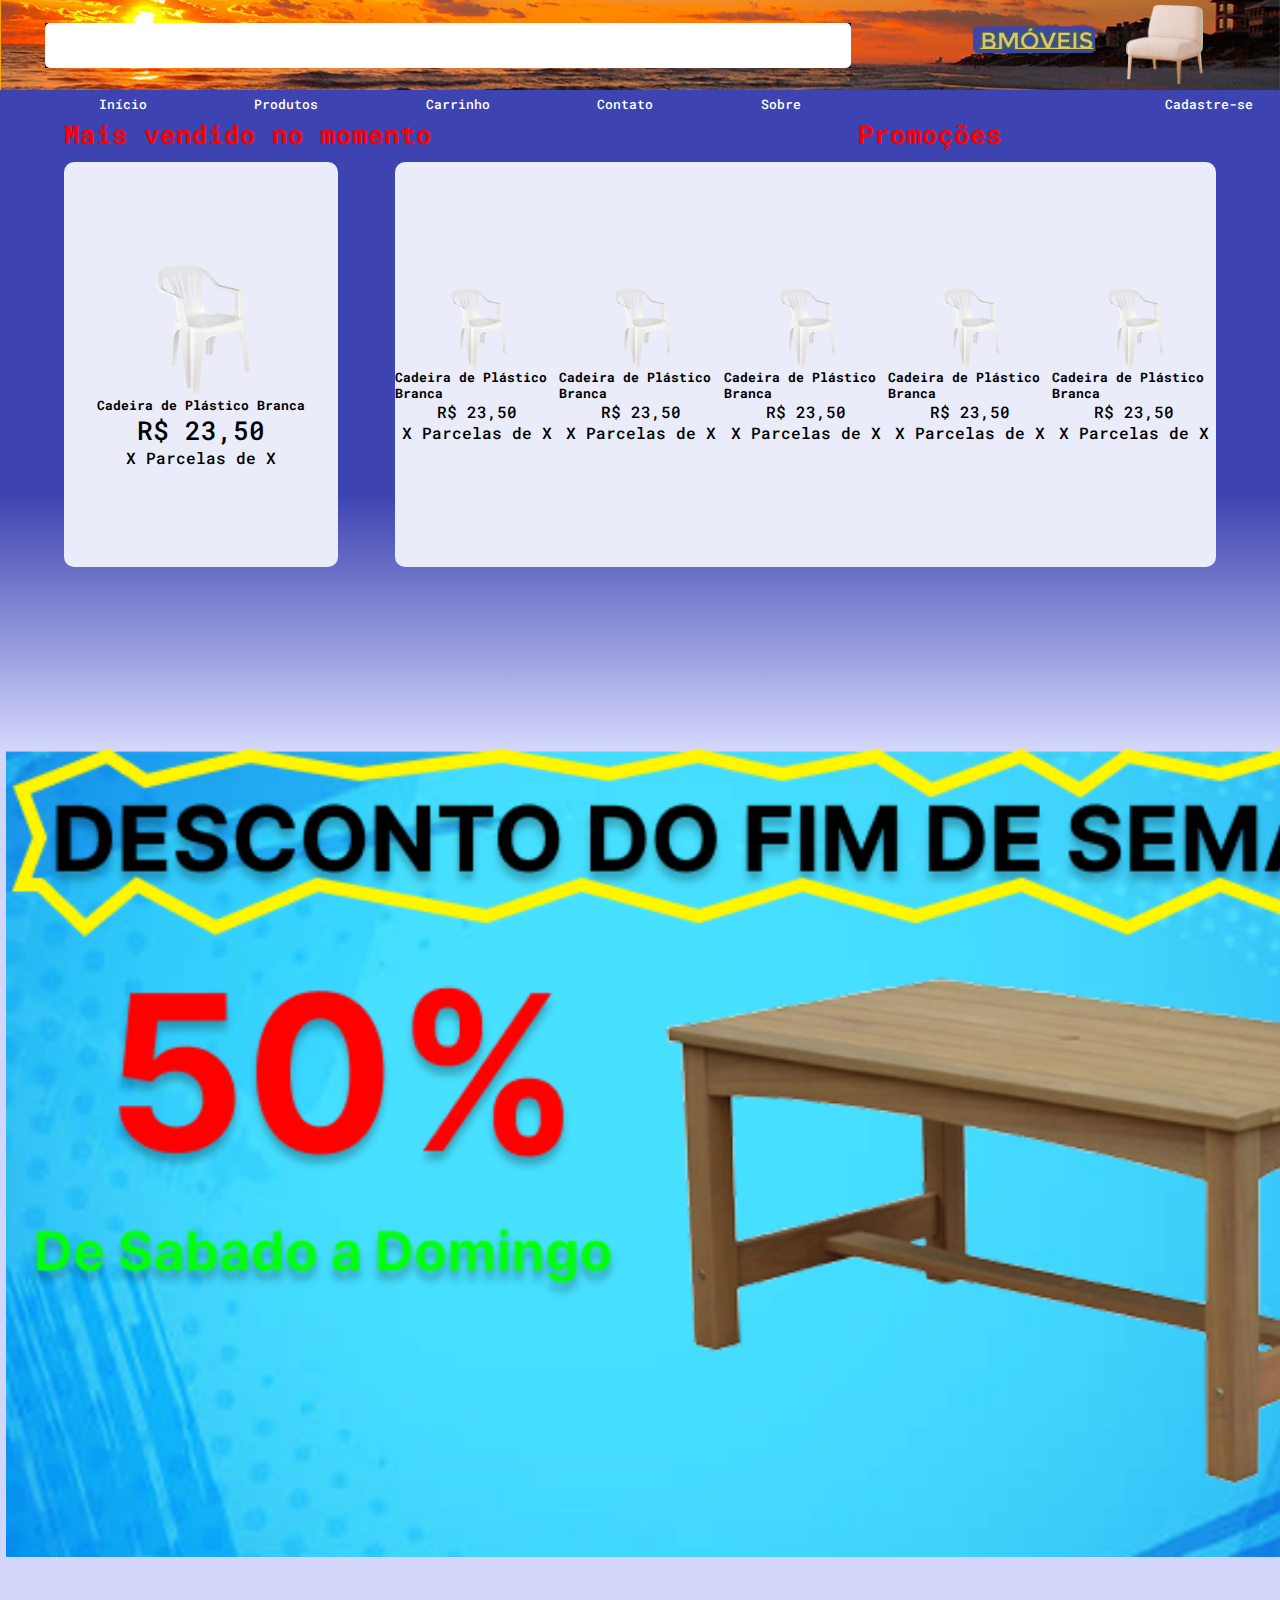
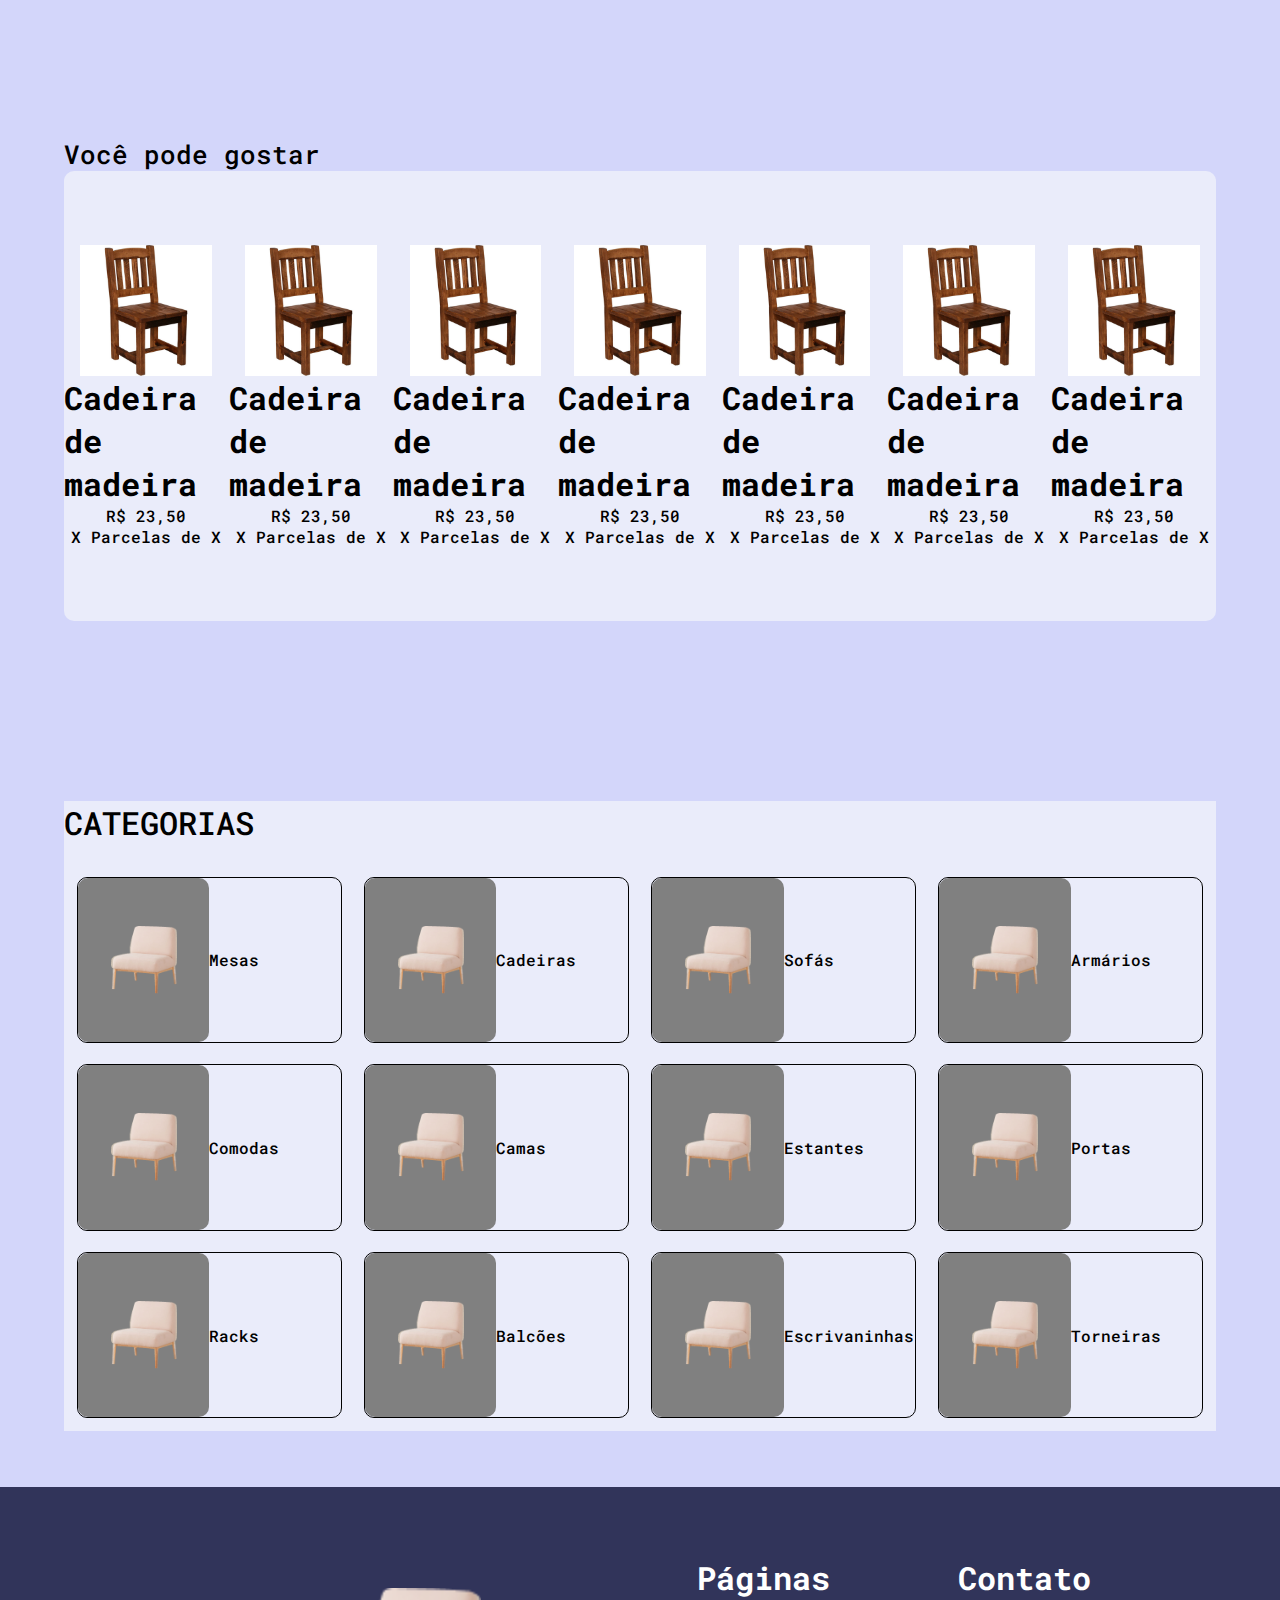
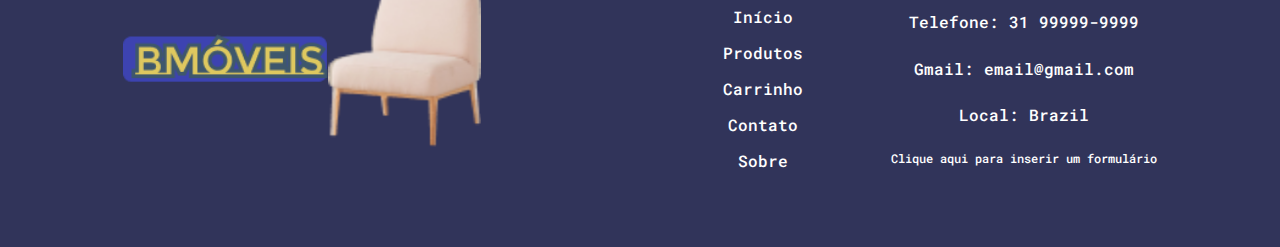
<file: index.html>
<!DOCTYPE html>
<html lang="pt-BR">

<head>
    <meta charset="UTF-8">
    <meta name="viewport" content="width=device-width, initial-scale=1.0">
    <title>BMóveis-Início</title>
    <link rel="stylesheet " href="importante.css">
    <link rel="stylesheet" href="header.css">
    <link rel="preconnect" href="https://fonts.googleapis.com">
    <link rel="preconnect" href="https://fonts.gstatic.com" crossorigin>
    <link href="https://fonts.googleapis.com/css2?family=Roboto+Mono:ital,wght@0,100..700;1,100..700&display=swap"
        rel="stylesheet">
    <link rel="stylesheet" href="home.css">
    <link rel="stylesheet" href="footer.css">
</head>

<body>
    <header>
        <div id="headerCima">
            <div id="inputWrapWrap">
                <div id="inputWrap">
                    <input>
                </div>
            </div>
            <div id="logoWrap">
                <div id="logoName">
                </div>
                <div id="logoImageWrap">
                    <img src="imagens/Mask group.png">
                </div>
            </div>
        </div>
        <div id="headerBaixo">
            <div>
                <div>
                    <a href="index.html">Início</a>
                    <a>Produtos</a>
                    <a>Carrinho</a>
                    <a>Contato</a>
                    <a href="sobre.html">Sobre</a>
                </div>
            </div>
            <a>Cadastre-se</a>
        </div>
    </header>
    <section id="homeStartSection">
        <div id="mainOffer">
            <div id="OfferLabelWrap">
                <h1>Mais vendido no momento</h1>
                <div></div>
                <h1>Promoções</h1>
            </div>
            <div id="OfferWrap">
                <div id="Offer1" class="product" onclick="redirecionar()">
                    <img src="imagens/image-removebg-preview.png" width="50%">
                    <h1>Cadeira de Plástico Branca</h1>
                    <span>R$ 23,50</span>
                    X Parcelas de X
                </div>
                <div id="Offer2" onclick="redirecionar()">
                    <div class="item">
                        <img src="imagens/image-removebg-preview.png" width="50%">
                        <h1>Cadeira de Plástico Branca</h1>
                        <span>R$ 23,50</span>
                        <span>X Parcelas de X</span>
                    </div>
                    <div class="item">
                        <img src="imagens/image-removebg-preview.png" width="50%">
                        <h1>Cadeira de Plástico Branca</h1>
                        <span>R$ 23,50</span>
                        X Parcelas de X
                    </div>
                    <div class="item">
                        <img src="imagens/image-removebg-preview.png" width="50%">
                        <h1>Cadeira de Plástico Branca</h1>
                        <span>R$ 23,50</span>
                        X Parcelas de X
                    </div>
                    <div class="item">
                        <img src="imagens/image-removebg-preview.png" width="50%">
                        <h1>Cadeira de Plástico Branca</h1>
                        <span>R$ 23,50</span>
                        X Parcelas de X
                    </div>
                    <div class="item">
                        <img src="imagens/image-removebg-preview.png" width="50%">
                        <h1>Cadeira de Plástico Branca</h1>
                        <span>R$ 23,50</span>
                        X Parcelas de X
                    </div>
                </div>
            </div>

        </div>
    </section>
    <section id="homeSection">
        <div id="Discount">
            <div></div>
        </div>
        <div id="spacer1"></div>
        <span>Você pode gostar</span>
        <div id="Offer3">
            <div class="item">

                <img src="imagens/wooden-chair.jpg" width="80%">
                <h1>Cadeira de madeira</h1>
                <span>R$ 23,50</span>
                <span>X Parcelas de X</span>
            </div>
            <div class="item">

                <img src="imagens/wooden-chair.jpg" width="80%">
                <h1>Cadeira de madeira</h1>
                <span>R$ 23,50</span>
                <span>X Parcelas de X</span>
            </div>
            <div class="item">

                <img src="imagens/wooden-chair.jpg" width="80%">
                <h1>Cadeira de madeira</h1>
                <span>R$ 23,50</span>
                <span>X Parcelas de X</span>
            </div>
            <div class="item">

                <img src="imagens/wooden-chair.jpg" width="80%">
                <h1>Cadeira de madeira</h1>
                <span>R$ 23,50</span>
                <span>X Parcelas de X</span>
            </div>
            <div class="item">

                <img src="imagens/wooden-chair.jpg" width="80%">
                <h1>Cadeira de madeira</h1>
                <span>R$ 23,50</span>
                <span>X Parcelas de X</span>
            </div>
            <div class="item">

                <img src="imagens/wooden-chair.jpg" width="80%">
                <h1>Cadeira de madeira</h1>
                <span>R$ 23,50</span>
                <span>X Parcelas de X</span>
            </div>
            <div class="item">

                <img src="imagens/wooden-chair.jpg" width="80%">
                <h1>Cadeira de madeira</h1>
                <span>R$ 23,50</span>
                <span>X Parcelas de X</span>
            </div>
        </div>
        <div id="spacer1"></div>
        <div id="categoriasWrap">
            <span>CATEGORIAS</span>
            <div id="categorias">
                <div class="categoria-item">
                    <div class="categoria-imagem-fundo">
                        <div class="categoria-imagem"></div>
                    </div>
                    <span>Mesas</span>
                </div>
                <div class="categoria-item">
                    <div class="categoria-imagem-fundo">
                        <div class="categoria-imagem"></div>
                    </div>
                    <span>Cadeiras</span>
                </div>
                <div class="categoria-item">
                    <div class="categoria-imagem-fundo">
                        <div class="categoria-imagem"></div>
                    </div>
                    <span>Sofás</span>
                </div>
                <div class="categoria-item">
                    <div class="categoria-imagem-fundo">
                        <div class="categoria-imagem"></div>
                    </div>
                    <span>Armários</span>
                </div>
                <div class="categoria-item">
                    <div class="categoria-imagem-fundo">
                        <div class="categoria-imagem"></div>
                    </div>
                    <span>Comodas</span>
                </div>
                <div class="categoria-item">
                    <div class="categoria-imagem-fundo">
                        <div class="categoria-imagem"></div>
                    </div>
                    <span>Camas</span>
                </div>
                <div class="categoria-item">
                    <div class="categoria-imagem-fundo">
                        <div class="categoria-imagem"></div>
                    </div>
                    <span>Estantes</span>
                </div>
                <div class="categoria-item">
                    <div class="categoria-imagem-fundo">
                        <div class="categoria-imagem"></div>
                    </div>
                    <span>Portas</span>
                </div>
                <div class="categoria-item">
                    <div class="categoria-imagem-fundo">
                        <div class="categoria-imagem"></div>
                    </div>
                    <span>Racks</span>
                </div>
                <div class="categoria-item">
                    <div class="categoria-imagem-fundo">
                        <div class="categoria-imagem"></div>
                    </div>
                    <span>Balcões</span>
                </div>
                <div class="categoria-item">
                    <div class="categoria-imagem-fundo">
                        <div class="categoria-imagem"></div>
                    </div>
                    <span>Escrivaninhas</span>
                </div>
                <div class="categoria-item">
                    <div class="categoria-imagem-fundo">
                        <div class="categoria-imagem"></div>
                    </div>
                    <span>Torneiras</span>
                </div>
            </div>
        </div>
    </section>
    <footer>
        <div id="footerLogoWrap">
            <div id="footerLogoName"></div>
            <div id="footerLogoImage"></div>
        </div>
        <div id="footerPgsWrap">
            <h1>Páginas</h1>
            <div>
                <a>Início</a>
                <a>Produtos</a>
                <a>Carrinho</a>
                <a>Contato</a>
                <a>Sobre</a>
            </div>
        </div>
        <div id="footerContactWrap">
            <h1>Contato</h1>
            <div>
                <span>Telefone: 31 99999-9999</span>
                <span>Gmail: email@gmail.com</span>
                <span>Local: Brazil</span>
                <a href="formulario.html">Clique aqui para inserir um formulário</a>
            </div>
        </div>
    </footer>


    <script src="javascript.js">
    </script>
</body>

</html>
</file>
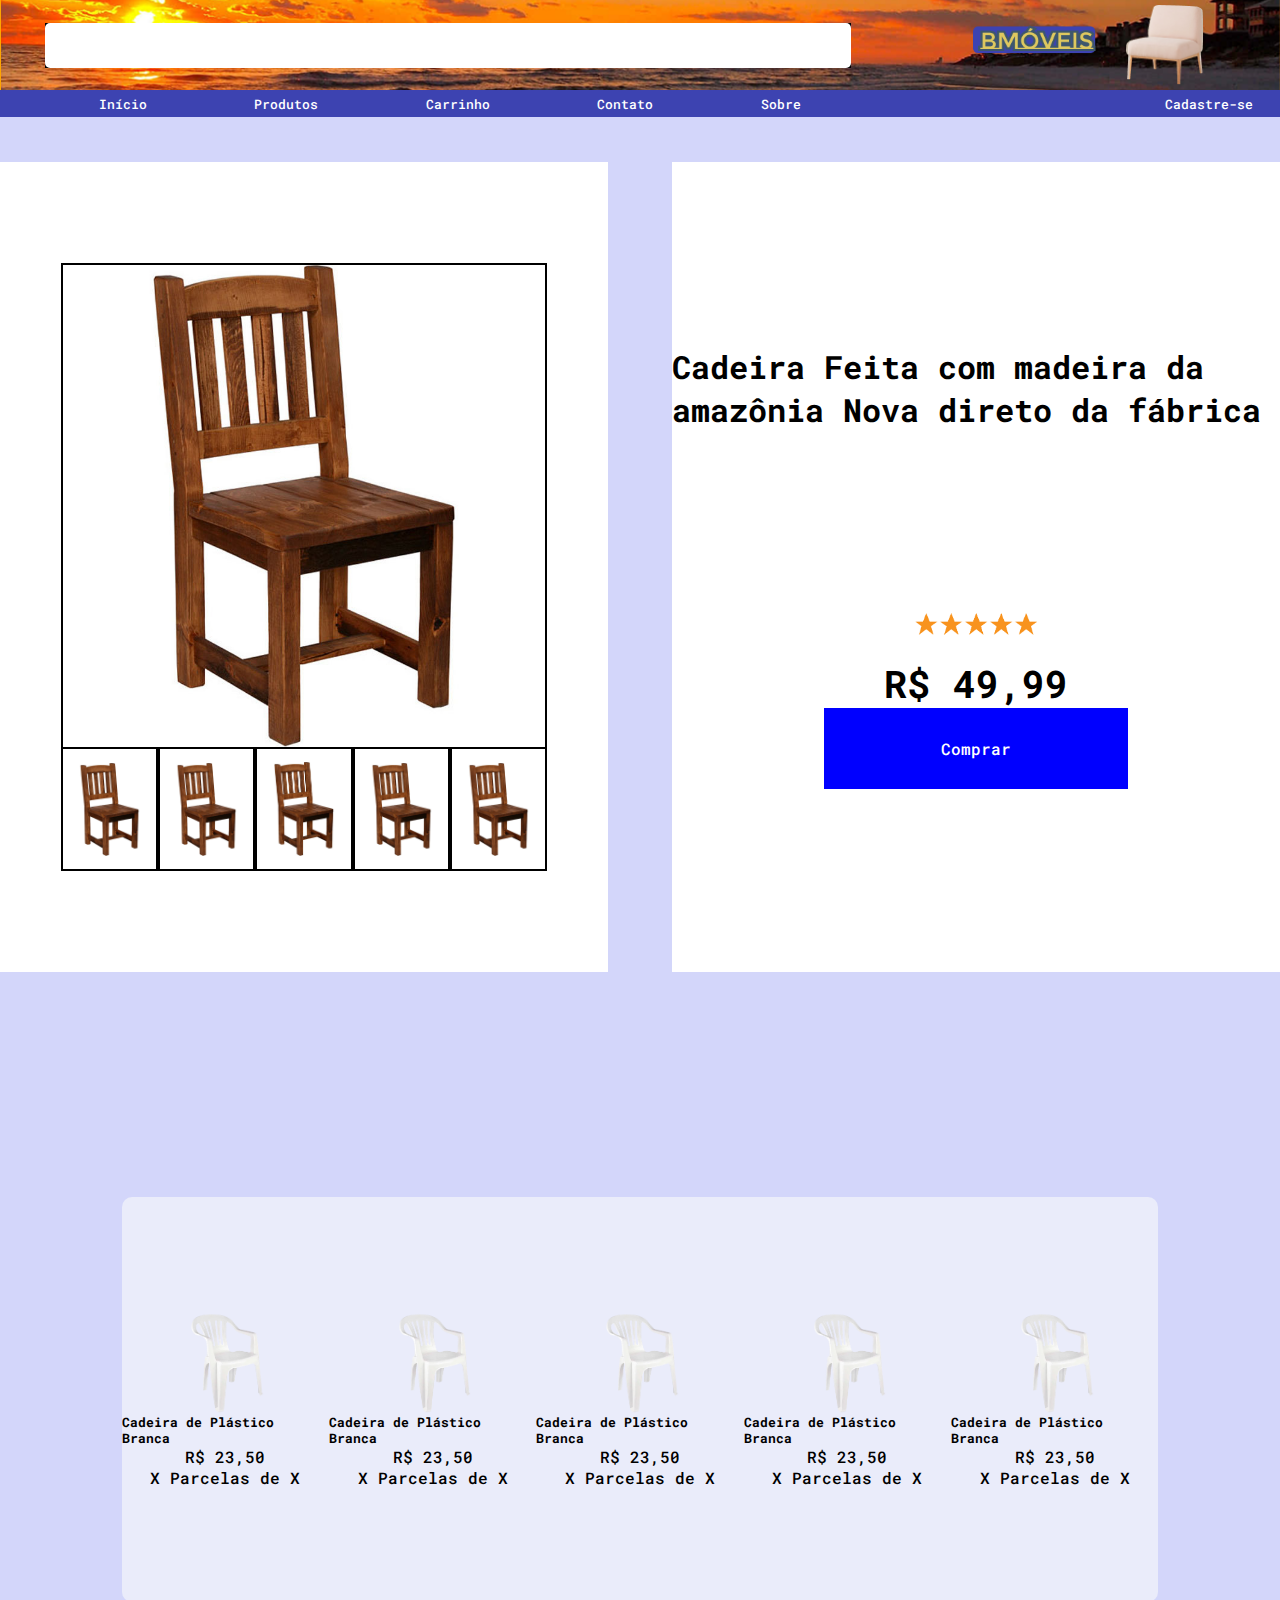
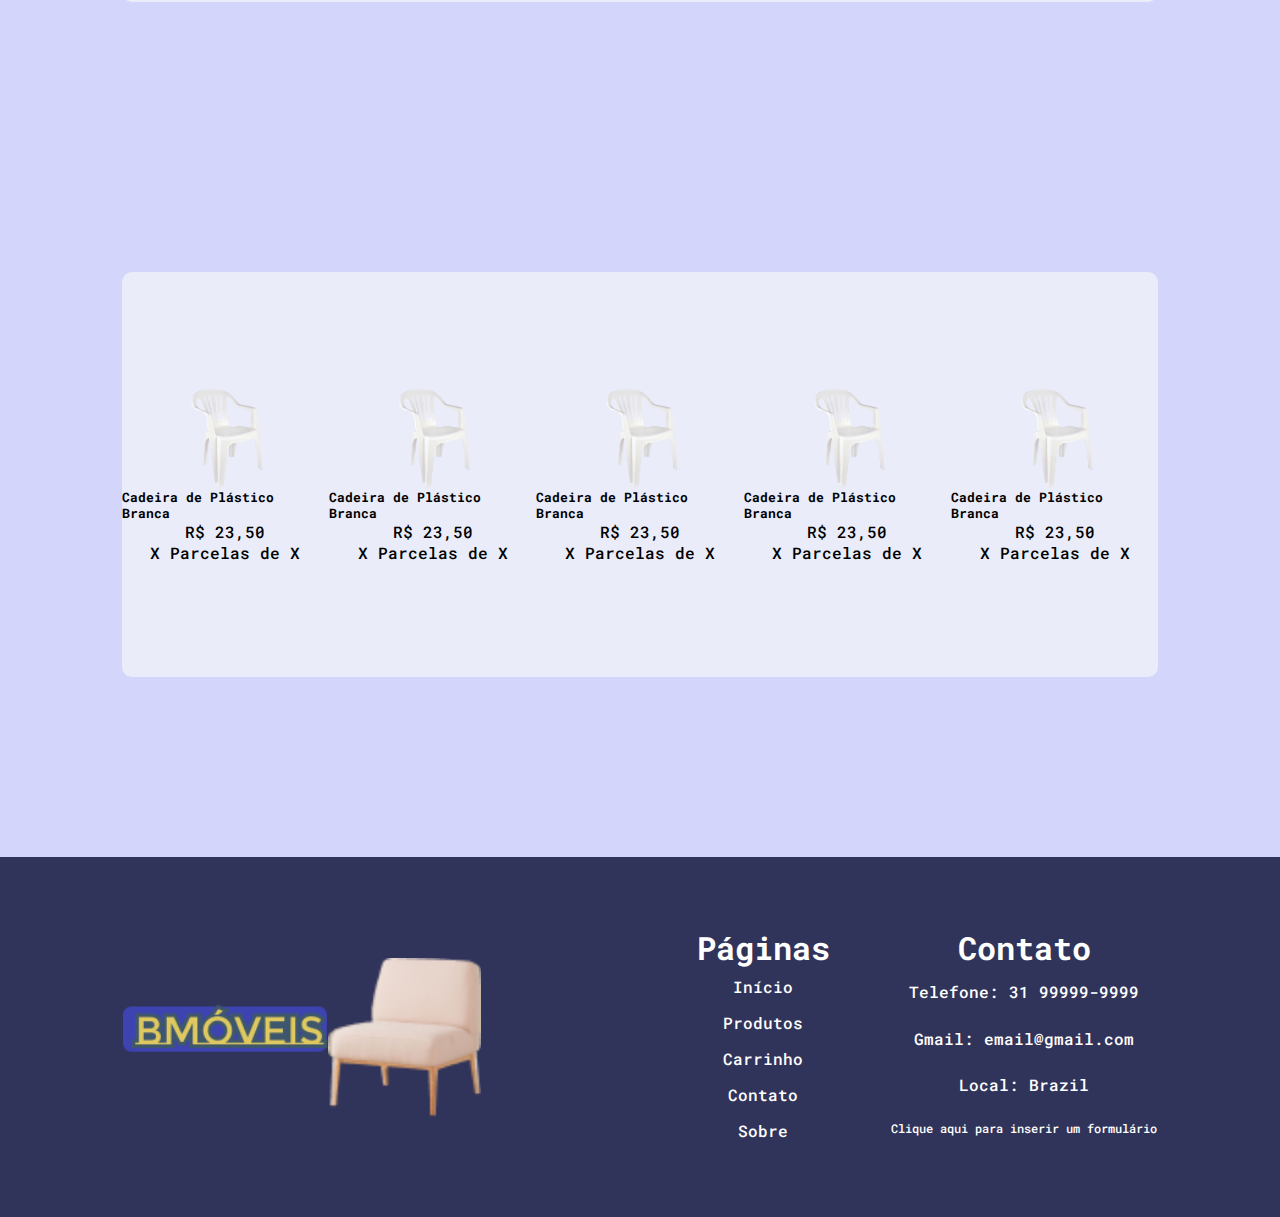
<file: produto.html>
<!DOCTYPE html>
<html lang="pt-BR">

<head>
    <meta charset="UTF-8">
    <meta name="viewport" content="width=device-width, initial-scale=1.0">
    <title>BMóveis-Início</title>
    <link rel="stylesheet " href="importante.css">
    <link rel="stylesheet" href="header.css">
    <link rel="preconnect" href="https://fonts.googleapis.com">
    <link rel="preconnect" href="https://fonts.gstatic.com" crossorigin>
    <link href="https://fonts.googleapis.com/css2?family=Roboto+Mono:ital,wght@0,100..700;1,100..700&display=swap"
        rel="stylesheet">
    <link rel="stylesheet" href="home.css">
    <link rel="stylesheet" href="footer.css">
    <link rel="stylesheet" href="produto.css">
    <link rel="stylesheet" href="home.css">
</head>

<body>
    <header>
        <div id="headerCima">
            <div id="inputWrapWrap">
                <div id="inputWrap">
                    <input>
                </div>
            </div>
            <div id="logoWrap">
                <div id="logoName">
                </div>
                <div id="logoImageWrap">
                    <img src="imagens/Mask group.png">
                </div>
            </div>
        </div>
        <div id="headerBaixo">
            <div>
                <div>
                    <a href="index.html">Início</a>
                    <a>Produtos</a>
                    <a>Carrinho</a>
                    <a>Contato</a>
                    <a href="sobre.html">Sobre</a>
                </div>
            </div>
            <a>Cadastre-se</a>
        </div>
    </header>
    <section id="homeSection">
        <div id="productWrap">
            <div id="product">
             <div id="productMainImage"></div>   
             <div id="productImagesWrap">
                <div></div>
                <div></div>
                <div></div>
                <div></div>
                <div></div>
             </div>
            </div>
            <div id="productInfo">
                <h1 id="nomeProduto">Cadeira Feita com madeira da amazônia Nova direto da fábrica</h1>
                <div id="estrelas">
                </div>
                <h1 id="preçoProduto">R$ 49,99</h1>
                <div id="comprar"><span>Comprar</span></div>
                <div id="garantias"></div>
            </div>
        </div>
        <div id="spacer2"></div>
        <div id="mainOffer">
            <div id="OfferWrap">
                <div id="Offer2" onclick="redirecionar()">
                    <div class="item">
                        <img src="imagens/image-removebg-preview.png" width="50%">
                        <h1>Cadeira de Plástico Branca</h1>
                        <span>R$ 23,50</span>
                        <span>X Parcelas de X</span>
                    </div>
                    <div class="item">
                        <img src="imagens/image-removebg-preview.png" width="50%">
                        <h1>Cadeira de Plástico Branca</h1>
                        <span>R$ 23,50</span>
                        X Parcelas de X
                    </div>
                    <div class="item">
                        <img src="imagens/image-removebg-preview.png" width="50%">
                        <h1>Cadeira de Plástico Branca</h1>
                        <span>R$ 23,50</span>
                        X Parcelas de X
                    </div>
                    <div class="item">
                        <img src="imagens/image-removebg-preview.png" width="50%">
                        <h1>Cadeira de Plástico Branca</h1>
                        <span>R$ 23,50</span>
                        X Parcelas de X
                    </div>
                    <div class="item">
                        <img src="imagens/image-removebg-preview.png" width="50%">
                        <h1>Cadeira de Plástico Branca</h1>
                        <span>R$ 23,50</span>
                        X Parcelas de X
                    </div>
                </div>
            </div>
            <div id="spacer2"></div>
            <div id="OfferWrap">
                <div id="Offer2" onclick="redirecionar()">
                    <div class="item">
                        <img src="imagens/image-removebg-preview.png" width="50%">
                        <h1>Cadeira de Plástico Branca</h1>
                        <span>R$ 23,50</span>
                        <span>X Parcelas de X</span>
                    </div>
                    <div class="item">
                        <img src="imagens/image-removebg-preview.png" width="50%">
                        <h1>Cadeira de Plástico Branca</h1>
                        <span>R$ 23,50</span>
                        X Parcelas de X
                    </div>
                    <div class="item">
                        <img src="imagens/image-removebg-preview.png" width="50%">
                        <h1>Cadeira de Plástico Branca</h1>
                        <span>R$ 23,50</span>
                        X Parcelas de X
                    </div>
                    <div class="item">
                        <img src="imagens/image-removebg-preview.png" width="50%">
                        <h1>Cadeira de Plástico Branca</h1>
                        <span>R$ 23,50</span>
                        X Parcelas de X
                    </div>
                    <div class="item">
                        <img src="imagens/image-removebg-preview.png" width="50%">
                        <h1>Cadeira de Plástico Branca</h1>
                        <span>R$ 23,50</span>
                        X Parcelas de X
                    </div>
                </div>
            </div>

        </div>
    </section>
    <footer>
        <div id="footerLogoWrap">
            <div id="footerLogoName"></div>
            <div id="footerLogoImage"></div>
        </div>
        <div id="footerPgsWrap">
            <h1>Páginas</h1>
            <div>
                <a>Início</a>
                <a>Produtos</a>
                <a>Carrinho</a>
                <a>Contato</a>
                <a>Sobre</a>
            </div>
        </div>
        <div id="footerContactWrap">
            <h1>Contato</h1>
            <div>
                <span>Telefone: 31 99999-9999</span>
                <span>Gmail: email@gmail.com</span>
                <span>Local: Brazil</span>
                <a href="formulario.html">Clique aqui para inserir um formulário</a>
            </div>
        </div>
    </footer>


    <script src="javascript.js">
    </script>
</body>

</html>
</file>
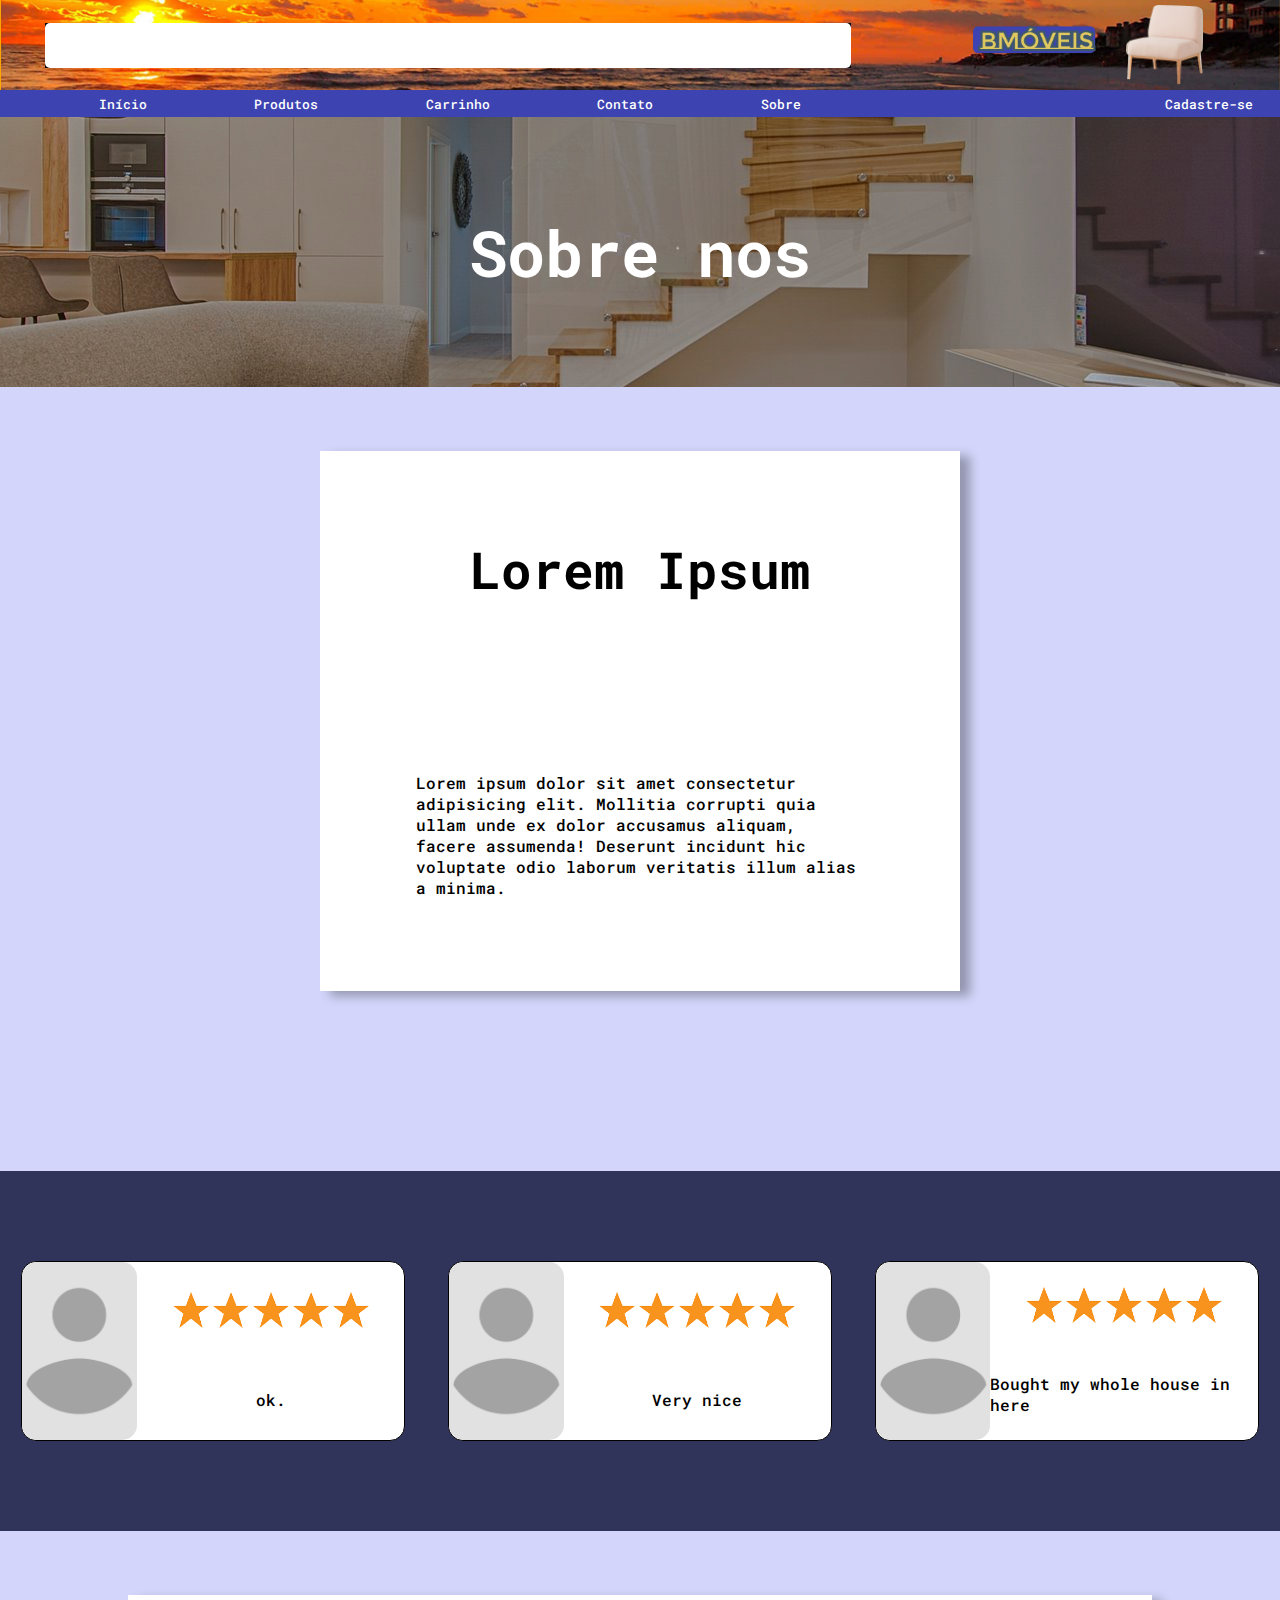
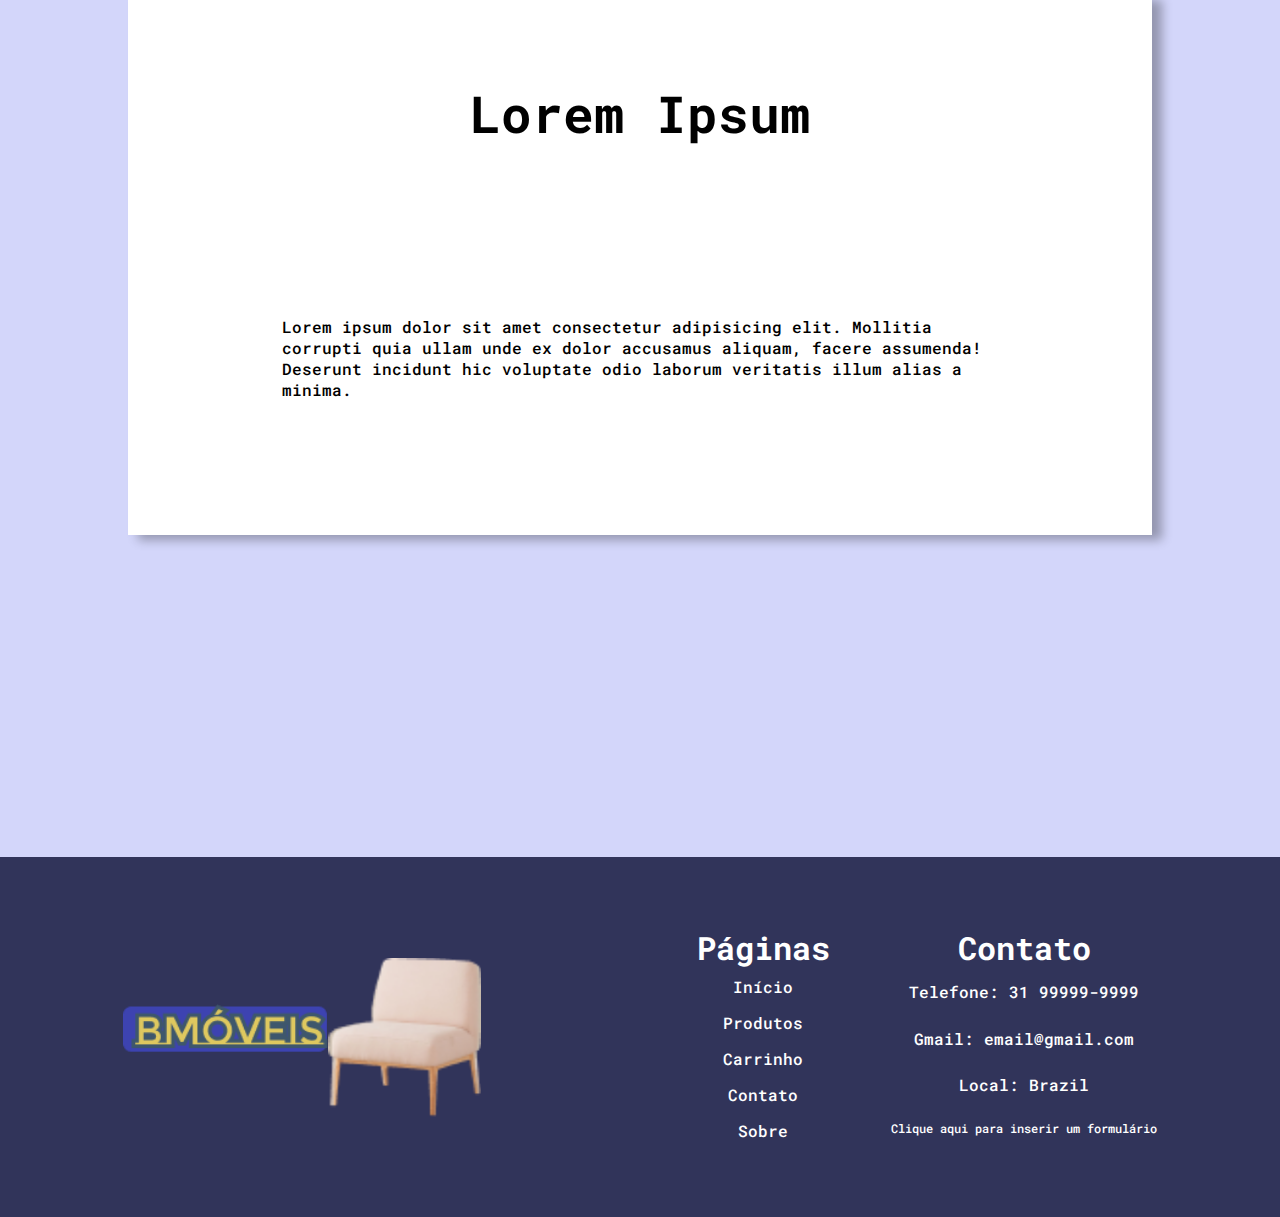
<file: sobre.html>
<!DOCTYPE html>
<html lang="pt-BR">

<head>
    <meta charset="UTF-8">
    <meta name="viewport" content="width=device-width, initial-scale=1.0">
    <title>BMóveis-Início</title>
    <link rel="stylesheet " href="importante.css">
    <link rel="stylesheet" href="header.css">
    <link rel="preconnect" href="https://fonts.googleapis.com">
    <link rel="preconnect" href="https://fonts.gstatic.com" crossorigin>
    <link href="https://fonts.googleapis.com/css2?family=Roboto+Mono:ital,wght@0,100..700;1,100..700&display=swap"
        rel="stylesheet">
    <link rel="stylesheet" href="footer.css">
    <link rel="stylesheet" href="sobre.css">
</head>

<body>
    <header>
        <div id="headerCima">
            <div id="inputWrapWrap">
                <div id="inputWrap">
                    <input>
                </div>
            </div>
            <div id="logoWrap">
                <div id="logoName">
                </div>
                <div id="logoImageWrap">
                    <img src="imagens/Mask group.png">
                </div>
            </div>
        </div>
        <div id="headerBaixo">
            <div>
                <div>
                    <a href="index.html">Início</a>
                    <a>Produtos</a>
                    <a>Carrinho</a>
                    <a>Contato</a>
                    <a href="sobre.html">Sobre</a>
                </div>
            </div>
            <a>Cadastre-se</a>
        </div>
    </header>

    <section id="homeSection">
        <div id="sobreTitulo">
            <h1>Sobre nos</h1>
            <img src="imagens/pexels-vecislavas-popa-1571459-1.jpg">
        </div>
        <div id="sobreComeçoWrap">
            <div>
                <h2>Lorem Ipsum</h2>
                <span>Lorem ipsum dolor sit amet consectetur adipisicing elit. Mollitia corrupti quia ullam unde ex
                    dolor accusamus aliquam, facere assumenda! Deserunt incidunt hic voluptate odio laborum veritatis
                    illum alias a minima.</span>
            </div>
        </div>
        <div id="spacer1"></div>
        <div id="avaliações">
            <div class="avaliação-item">
                <div id="placeHolderPfp"></div>
                <div id="ratingWrap">
                    <div id="rating"></div>
                    <div id="commentary">ok.</div>
                </div>
            </div>
            <div class="avaliação-item">
                <div id="placeHolderPfp"></div>
                <div id="ratingWrap">
                    <div id="rating"></div>
                    <div id="commentary">Very nice</div>
                </div>
            </div>
            <div class="avaliação-item">
                <div id="placeHolderPfp"></div>
                <div id="ratingWrap">
                    <div id="rating"></div>
                    <div id="commentary">Bought my whole house in here</div>
                </div>
            </div>
        </div>
        <div id="sobreComeçoWrap2">
            <div class="sobre2">
                <h2>Lorem Ipsum</h2>
                <span>Lorem ipsum dolor sit amet consectetur adipisicing elit. Mollitia corrupti quia ullam unde ex
                    dolor accusamus aliquam, facere assumenda! Deserunt incidunt hic voluptate odio laborum veritatis
                    illum alias a minima.</span>
            </div>
        </div>
    </section>

    <footer>
        <div id="footerLogoWrap">
            <div id="footerLogoName"></div>
            <div id="footerLogoImage"></div>
        </div>
        <div id="footerPgsWrap">
            <h1>Páginas</h1>
            <div>
                <a>Início</a>
                <a>Produtos</a>
                <a>Carrinho</a>
                <a>Contato</a>
                <a>Sobre</a>
            </div>
        </div>
        <div id="footerContactWrap">
            <h1>Contato</h1>
            <div>
                <span>Telefone: 31 99999-9999</span>
                <span>Gmail: email@gmail.com</span>
                <span>Local: Brazil</span>
                <a href="formulario.html">Clique aqui para inserir um formulário</a>
            </div>
        </div>
    </footer>


    <script src="javascript.js">
    </script>
</body>

</html>
</file>
<file: importante.css>
* {
    padding: 0;
    border: 0;
    margin: 0;
    box-sizing: border-box;
}

body {
    width: 100%;
    overflow-x: hidden;
    overflow-y: scroll;
    font-family: "Roboto Mono", monospace;
    font-optical-sizing: auto;
    font-weight: 500;
    font-style: normal;
    font-size: 100%;
}
a{
    text-decoration: none;
    color: white;
}
</file>
<file: header.css>
header{
    width: 100%;
    height: 13vh;
    font-size: 1vw;
}
a:hover{
color:black;
cursor: pointer;
}
#headerCima{
    background-image: url(imagens/image\ 5.png);
    width: 100%;
    height: 10vh;
    background-size: cover;
    background-color: orange;
    background-position: 0% 45%;
    display:flex;
}
#headerBaixo{
    width: 100%;
    height: 3vh;
    display: flex;
    align-items: center;
    position: absolute;
    background-color: rgba(61, 67, 177, 1) ;
    color:White;
}
#headerBaixo>div{
    width: 71%;
    height: 100%;
    display: flex;
    justify-content: center;
    align-items: center;
}
#headerBaixo>div>div{
    width: 89%;
    height: 100%;
    margin-right: 1%;
    display: flex;
    align-items: center;
    justify-content: space-around;
}
#headerBaixo>a{
    margin-left: 20%;
}
#inputWrapWrap{
    width: 70%;
    height: 10vh;
    display: flex;
    align-items: center;
}
#inputWrap{
    margin-left: auto;
    margin-right: auto;
    width: 90%;
    height: 5vh;
    background-color: black;
    position: relative;
}
#inputWrap>input{
    width: 100%;
    height: 100%;
    border-radius: 5px;
    position: absolute;
}
#logoWrap{
    width: 30%;
    height: 10vh;
    display: flex;
    align-items: center;
    justify-content: center;
}
#logoName{
    width: 40%;
    height: 4.4vh;
    overflow: hidden;
    background-image: url(imagens/Group\ 1.png);
    background-repeat: no-repeat;
    background-size: 80%;
    background-position: 0% 0%;
    
}
#logoImageWrap{
    width: 20%;
    height: 10vh;
    overflow:hidden;
    display: flex;
    align-items: center;
    justify-content: center;
}
#logoImageWrap>img{
    width: 100%;
    height: auto;
}

@media screen and (max-width: 550px){
    #inputWrapWrap{
        width: 59%;
    }
    #inputWrap{
        height: 4vh;
    }
    #logoWrap{
        width: 41%;
    }
    #logoName{
        width: 50%;
        background-size: 100%;
        background-position: 0% 75%;
    }
    #logoImageWrap{
        width: 20%;
        display: flex;
        align-items: center;
        justify-content: center;
    }
}
@media(min-width: 550px) and (max-width: 1100px){
    #inputWrapWrap{
        width: 59%;
    }
    #inputWrap{
        height: 4vh;
    }
    #logoWrap{
        width: 41%;
    }
    #logoName{
        width: 50%;
        background-size: 90%;
        background-position: 0% 0%;
    }
    #logoImageWrap{
        width: 20%;
        display: flex;
        align-items: center;
        justify-content: center;
    }
}
</file>
<file: home.css>
#homeStartSection {
    width: 100%;
    height: 70vh;
    background: #d3d6fa;
    background: linear-gradient(360deg, #d3d6fa 0%, rgba(61, 67, 177, 1) 40%);
}

#mainOffer {
    width: 100%;
    height: 50vh;
}

#OfferWrap {
    width: 90%;
    margin-left: auto;
    margin-right: auto;
    height: 90%;
    display: flex;
}

#OfferWrap h1 {
    font-size: 1vw;
}

#Offer1 {
    height: 100%;
    width: 30%;
    background-color: #eaecfa;
    display: flex;
    flex-direction: column;
    align-items: center;
    justify-content: center;
    border-radius: 10px;
}

#Offer1>span {
    font-size: 2vw;
}

#Offer1:hover>h1 {
    color: blue;
}

.item:hover>h1 {
    color: blue;
}

#Offer2 {
    background-color: #eaecfa;
    width: 90%;
    height: 100%;
    margin-left: 5%;
    margin-right: auto;
    display: flex;
    align-items: center;
    overflow: hidden;
    border-radius: 10px;
}

.item {
    display: flex;
    flex-direction: column;
    align-items: center;
    justify-content: center;
    flex-basis: 20%;
    height: 100%;
}


#OfferLabelWrap {
    width: 90%;
    height: 10%;
    display: flex;
    margin-left: auto;
    margin-right: auto;
    font-size: 1vw;
    color: red;
}

#OfferLabelWrap>div {
    width: 37%;
}

#Discount {
    width: 100%;
    height: 90vh;
    display: flex;
}

#Discount>div {
    width: 100%;
    height: 100%;
    background: url(imagens/anuncio.png);
    background-size: cover;
    background-repeat: no-repeat;
    position: relative;
    left: 0.5%
}

#spacer1 {
    height: 15vh;
    width: 100%;
}

#homeSection {
    width: 100%;
    height: 260vh;
    background-color: #d3d6fa;
}

#Offer3 {
    background-color: #eaecfa;
    width: 90%;
    height: 50vh;
    margin-right: auto;
    margin-left: auto;
    display: flex;
    align-items: center;
    border-radius: 10px;
    overflow: hidden;
}

#homeSection>span {
    position: relative;
    left: 5vw;
    font-size: 2vw;
}

#spacer1 {
    width: 100%;
    height: 20vh;
}

#categoriasWrap {
    width: 100%;
    height: 70vh;
    display: flex;
    justify-content: center;
    flex-direction: column;
    align-items: center;
}

#categoriasWrap>span {
    flex-basis: 10%;
    width: 90%;
    font-size: 2.5vw;
    background-color: #eaecfa;
}

#categorias {
    flex-basis: 90%;
    width: 90%;
    background-color: #eaecfa;
    display: grid;
    grid-template-columns: 2fr 2fr 2fr 2fr;
    grid-template-rows: 2fr 2fr 2fr;
    padding: 1%;
    row-gap: 4%;
    column-gap: 2%;
}

.categoria-item {
    border-radius: 10px;
    display: flex;
    flex-direction: row;
    border: 1px solid black;
    align-items: center;
}

.categoria-imagem {
    flex-basis: 100%;
    height: 100%;
    background: url(imagens/Mask\ group.png);
    background-size: 50%;
    background-repeat: no-repeat;
    background-position: 50% 50%;
}

.categoria-imagem-fundo {
    flex-basis: 50%;
    background-color: grey;
    height: 100%;
    border-radius: 10px;
}
.categoria-item:hover span{
    color:blue;
}
</file>
<file: footer.css>
footer {
    width: 100%;
    height: 40vh;
    background-color: rgb(49, 52, 90);
    display: flex;
    color: white;
    justify-content: center;
    align-items: center;
}

#footerPgsWrap {
    flex-basis: 20%;
    height: 100%;
    display: flex;
    align-items: center;
    flex-direction: column;
    justify-content: center;
}

#footerPgsWrap>div {
    height: 50%;
    width: 100%;
    display: flex;
    align-items: center;
    justify-content: space-around;
    flex-direction: column;
}

#footerContactWrap {
    flex-basis: 20%;
    height: 100%;
    display: flex;
    align-items: center;
    flex-direction: column;
    justify-content: center;
}

#footerContactWrap>div>a {
    white-space: nowrap;
    font-size: 0.9vw;
    text-decoration: none;
    color: white;
}

#footerContactWrap:hover a {
    color: black;
}

#footerContactWrap>div {
    height: 50%;
    width: 100%;
    display: flex;
    align-items: center;
    justify-content: space-around;
    flex-direction: column;
}

#footerLogoWrap {

    flex-basis: 40%;
    height: 50%;
    display: flex;
}

#footerLogoName {
    background-image: url(imagens/Group\ 1.png);
    flex-basis: 40%;
    height: 100%;
    background-repeat: no-repeat;
    background-size: contain;
    background-position: 50% 50%;
}

#footerLogoImage {
    flex-basis: 30%;
    height: 100%;
    background-image: url(imagens/Mask\ group.png);
    background-repeat: no-repeat;
    background-size: contain;
    background-position: 50% 50%;
}
</file>
<file: produto.css>
#productWrap{
    width: 100%;
    height: 90vh;
    display: flex;
    position: relative;
    top: 5vh;
}
#product{
    background-color: white;
    flex-basis: 50%;
    height: 100%;
    display: flex;
    flex-direction: column;
    align-items: center;
    justify-content: center;
}
#productMainImage{
    flex-basis: 60%;
    border: 2px solid black;
    width: 80%;
    background-image: url(imagens/wooden-chair.jpg);
    background-repeat: no-repeat;
    background-size: contain;
    background-position: 50% 50%;
}
#productImagesWrap{
    flex-basis: 15%;
    width: 80%;
    display: flex;
}
#productImagesWrap>div{
    border: 2px solid black;
    border-top: 0;
    flex-basis: 20%;
        background-image: url(imagens/wooden-chair.jpg);
    background-repeat: no-repeat;
    background-size: contain;
    background-position: 50% 50%;
}

#productInfo{
    flex-basis: 50%;
    height: 100%;
    background-color: white;
    margin-left: 5%;
    display: flex;
    flex-direction: column;
    align-items: center;
    justify-content: center;
}

#estrelas{
    flex-basis: 5vh;
    width:20%;
    background: url(imagens/Mask\ group2.png);
    background-size: contain;
    background-repeat: no-repeat;
}
#preçoProduto{
    font-size: 3vw;
}
#nomeProduto{
    margin-bottom: 30%;
}
#comprar{
    background-color: blue;
    flex-basis: 10%;
    width: 50%;
    color:white;
    display: flex;
    align-items: center;
    justify-content: center;
}
#spacer2{
    width: 100%;
    height: 30vh;
}
</file>
<file: sobre.css>
#homeSection {
    width: 100%;
    height: 260vh;
    background-color: #d3d6fa;
}

#homeSection>span {
    position: relative;
    left: 5vw;
    font-size: 2vw;
}

#sobreTitulo {
    width: 100%;
    height: 30vh;
    background-repeat: no-repeat;
    background-color: black;
    background-attachment: fixed;
    display: flex;
    align-items: center;
    justify-content: center;
    overflow: hidden;
}

#sobreTitulo>h1 {
    color: white;
    font-size: 5vw;
    position: absolute;
    z-index: 99;
}

#sobreTitulo>img {
    opacity: 70%;
}

#sobreComeçoWrap{
    width: 100%;
    height: 60vh;
    display: flex;
    align-items: center;
    justify-content: center;
    margin-top: 5%;
}
#sobreComeçoWrap>div{
    background-color: white;
    box-shadow: 10px 5px 10px 0px rgba(0, 0, 0, 0.3);
    flex-basis: 50%;
    height: 100%;  
    display: flex;
    justify-content: space-around;
    align-items: center;
    flex-direction: column;
}
#sobreComeçoWrap>div>h2{
    font-size: 4vw;
}
#sobreComeçoWrap>div>span{
    width: 70%;
    flex-basis: 25%;
}
#avaliações{
    width: 100%;
    background-color: rgb(49, 52, 90);
    height: 40vh;
    display: flex;
    justify-content: space-around;
    align-items: center;
}

#spacer1 {
    width: 100%;
    height: 20vh;
}

.avaliação-item{
    background-color: white;
    height: 50%;
    width: 30%;
    border: 1px solid black;
    display: flex;
    border-radius: 15px;
}
#placeHolderPfp{
    background-color: red;
    flex-basis: 30%;
    height: 100%;
    background-image: url(imagens/Profile_avatar_placeholder_large.png);
    background-position: 50% 50%;
    background-size: cover;
    border-radius: 15px;
}
#ratingWrap{
    flex-basis: 70%;
    height: 100%;
    display: flex;
    flex-direction: column;
    justify-content: space-around;
    align-items: center;
}
#rating{
    background-image: url(imagens/Mask\ group2.png);
    flex-basis: 20%;
    width: 100%;
    object-fit: cover;
    background-position: 50% 50%;
    background-repeat: no-repeat;
    background-size: contain;
}

#sobreComeçoWrap2{
    width: 100%;
    height: 60vh;
    display: flex;
    align-items: center;
    justify-content: center;
    margin-top: 5%;
}

.sobre2{
    background-color: white;
    box-shadow: 10px 5px 10px 0px rgba(0, 0, 0, 0.3);
    flex-basis: 80%;
    height: 100%;  
    display: flex;
    justify-content: space-around;
    align-items: center;
    flex-direction: column;
}
.sobre2>h2{
    font-size: 4vw;
}
.sobre2>span{
    width: 70%;
    flex-basis: 25%;
}
</file>
